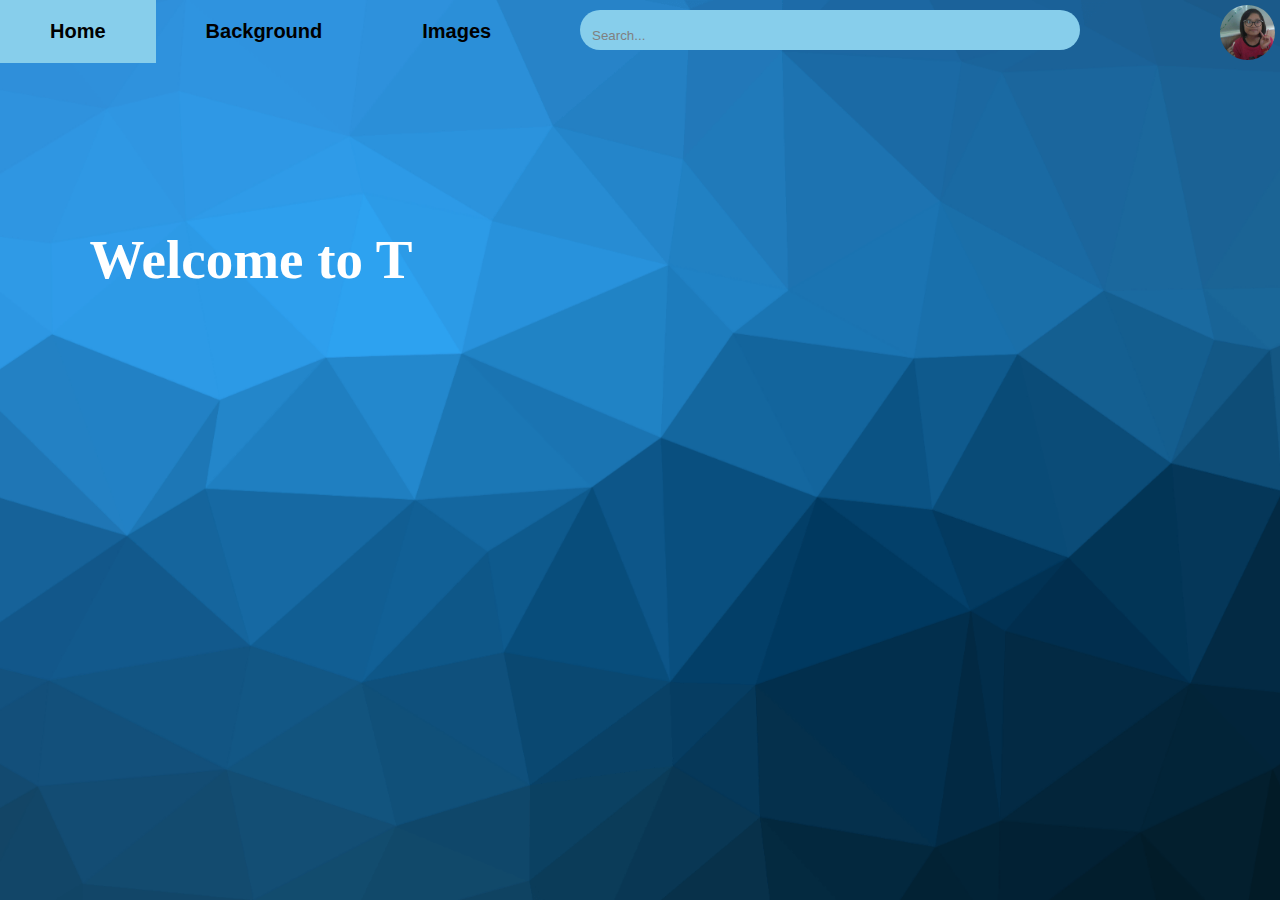
<file: index.html>
<!DOCTYPE html>
<html lang="en">
    <meta name="viewport" content="width=device-width, initial-scale=1.0">
    <meta name="author" content="Kashieca">
    <meta name="description" content="Hello This is my first html Website">
    <head>
 <link rel="apple-touch-icon" sizes="57x57" href="favicon/apple-icon-57x57.png">
<link rel="apple-touch-icon" sizes="60x60" href="favicon/apple-icon-60x60.png">
<link rel="apple-touch-icon" sizes="72x72" href="favicon/apple-icon-72x72.png">
<link rel="apple-touch-icon" sizes="76x76" href="favicon/apple-icon-76x76.png">
<link rel="apple-touch-icon" sizes="114x114" href="favicon/apple-icon-114x114.png">
<link rel="apple-touch-icon" sizes="120x120" href="favicon/apple-icon-120x120.png">
<link rel="apple-touch-icon" sizes="144x144" href="favicon/apple-icon-144x144.png">
<link rel="apple-touch-icon" sizes="152x152" href="favicon/apple-icon-152x152.png">
<link rel="apple-touch-icon" sizes="180x180" href="favicon/apple-icon-180x180.png">
<link rel="icon" type="image/png" sizes="192x192"  href="favicon/android-icon-192x192.png">
<link rel="icon" type="image/png" sizes="32x32" href="favicon/favicon-32x32.png">
<link rel="icon" type="image/png" sizes="96x96" href="favicon/favicon-96x96.png">
<link rel="icon" type="image/png" sizes="16x16" href="favicon/favicon-16x16.png">
<link rel="manifest" href="/manifest.json">
<meta name="msapplication-TileColor" content="#ffffff">
<meta name="msapplication-TileImage" content="/ms-icon-144x144.png">
<meta name="theme-color" content="#ffffff">
        <meta charset="utf-8">

        <title>
            The Chronicles of Kashieca
        </title>
        <link rel="stylesheet" type="text/css" href="style.css">
    </head>
    <ul class="active">
        <li><a href="index.html">Home</a></li>
        <li><a href="Background.html">Background</a></li>
        <li><a href="Images.html">Images</a></li>
        <li><a href="Contact me.html">Contact me</a></li>
         <form class="search-bar">
      <input type="search" placeholder="Search...">
    </form>
    </ul>
    <body>
  <header>
    <h1 class="header animated"></h1>
    <h4 class="h4-animated"></h4>
    <a href="index.html" title="Visit my website">
    <img src="Images/profile.jpg" alt="Profile Picture" class="profile-picture">
    </a>


  </header>
  
  <script>
  function typeText(text, element) {
    var index = 0;
    var interval = setInterval(function() {
      element.textContent += text[index];
      index++;
      if (index >= text.length) {
        clearInterval(interval);
      }
    }, 60);
  }

  var headerText = 'Welcome to The Chronicles of Kashieca';
  var headerElement = document.querySelector(".header");
  typeText(headerText, headerElement);


  setTimeout(function() {
    var h4Text = 'Achieving greatness, one step at a time.\nIf you want to learn more about myself just click the "Background" page. ';
    var h4Element = document.querySelector(".h4-animated");
    typeText(h4Text, h4Element);
  }, headerText.length * 70);
  </script>

</body> 

    
</html>
</file>
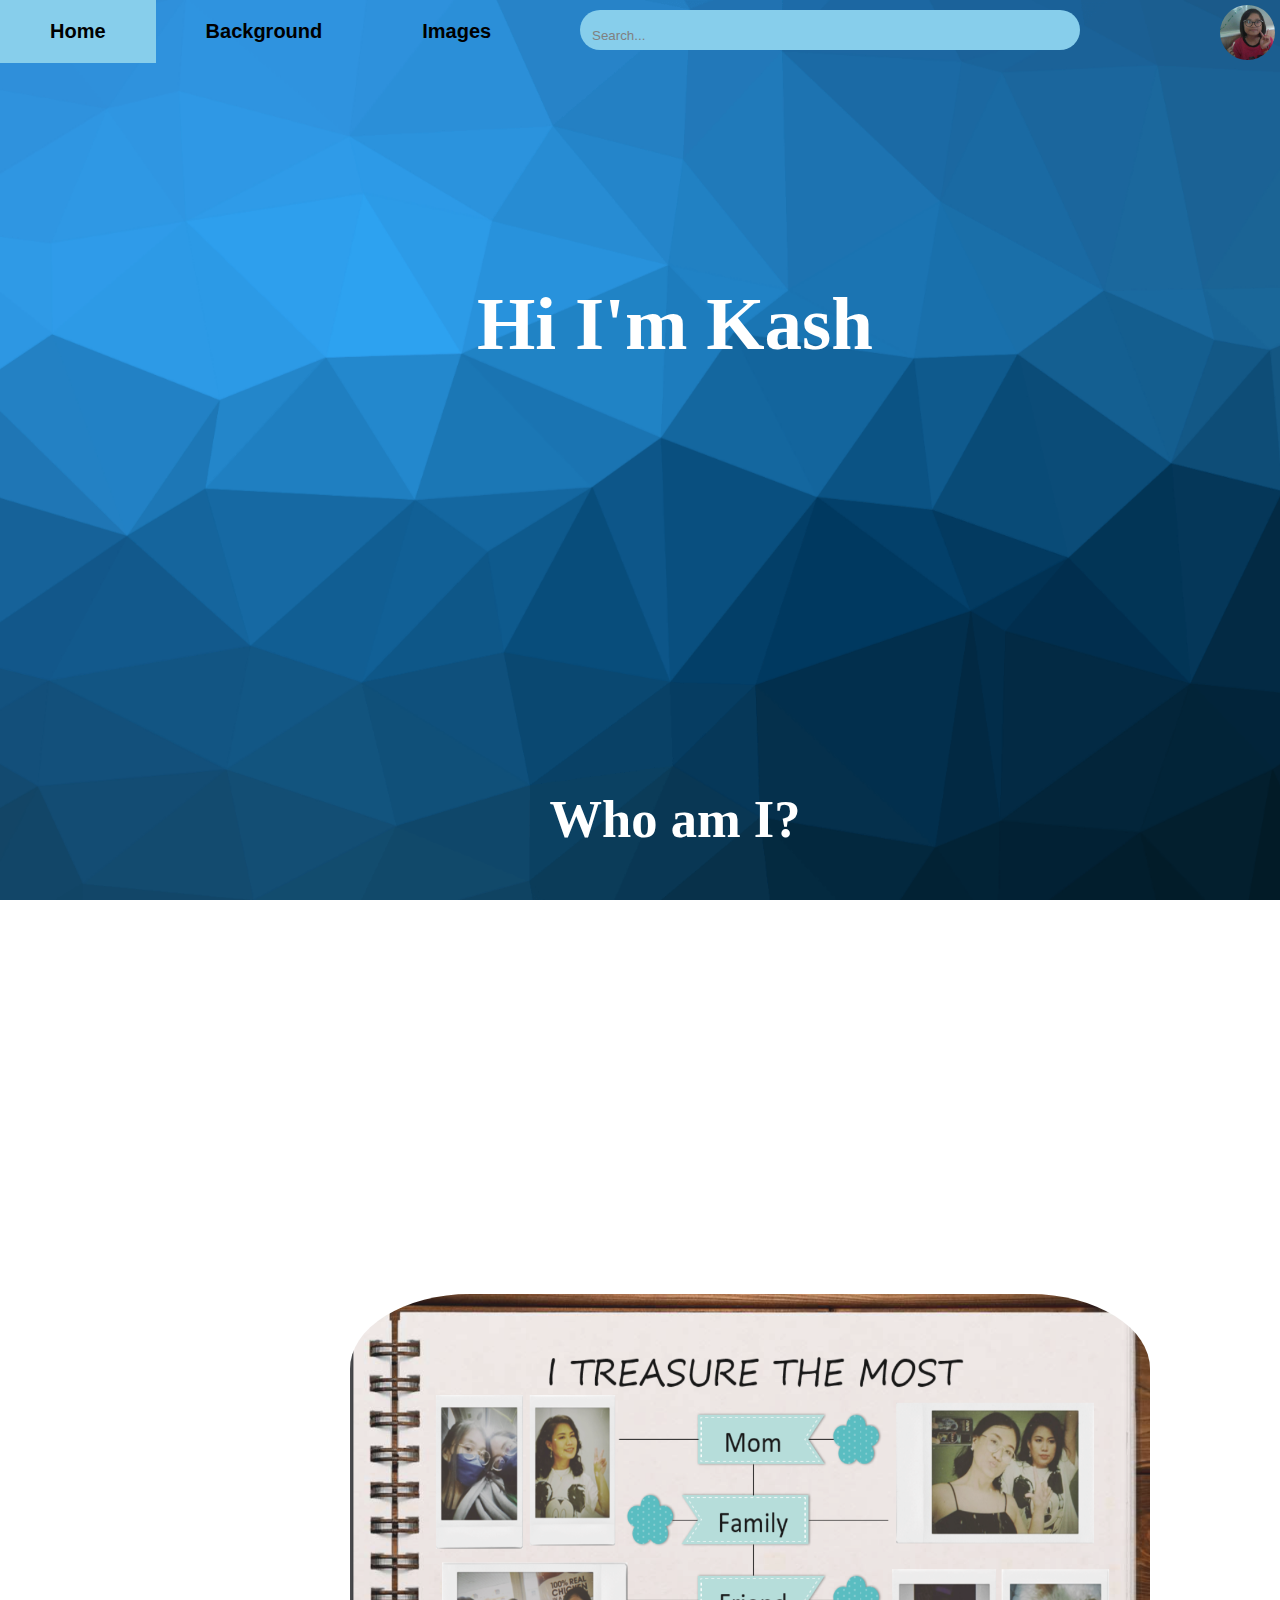
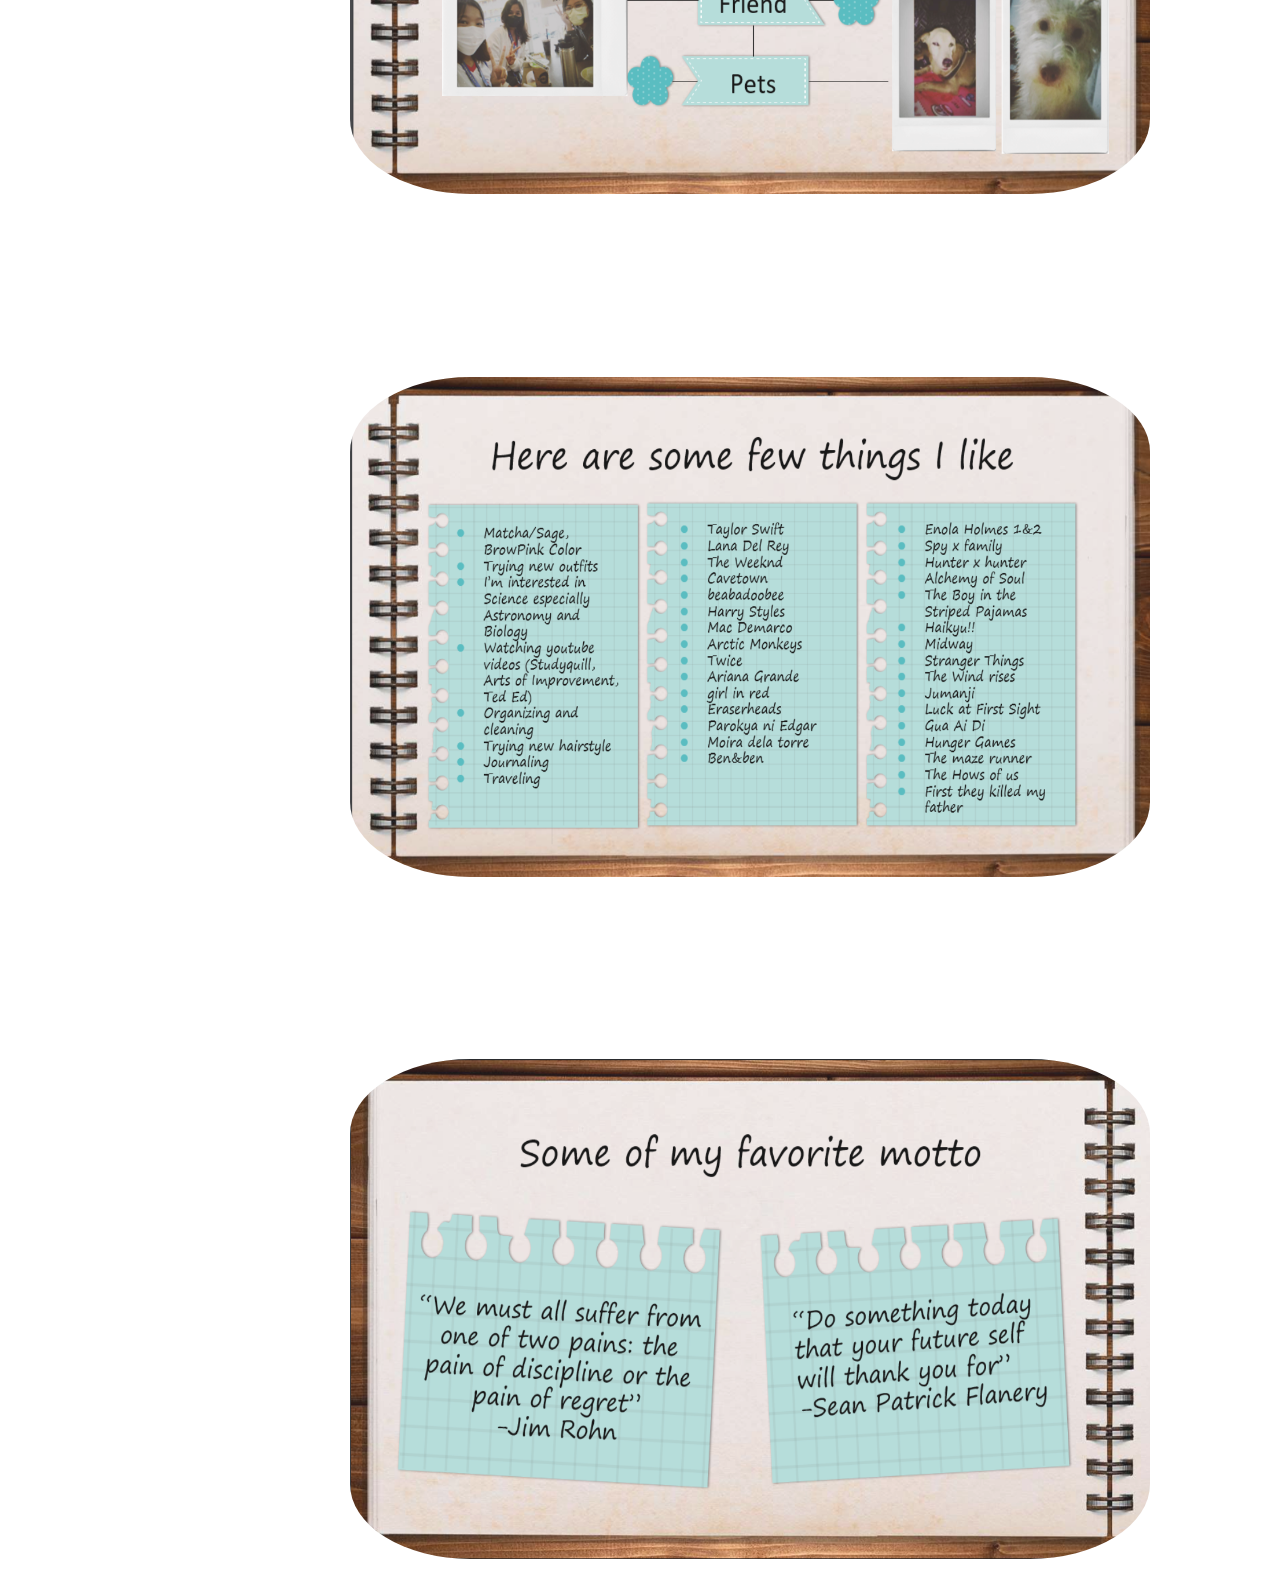
<file: Background.html>
<html>
  <meta name="viewport" content="width=device-width, initial-scale=1.0">
<meta name="author" content="Kashieca">
<meta name="description" content="Hello This is my first html Website">
    <head>
      <link rel="apple-touch-icon" sizes="57x57" href="favicon/apple-icon-57x57.png">
<link rel="apple-touch-icon" sizes="60x60" href="favicon/apple-icon-60x60.png">
<link rel="apple-touch-icon" sizes="72x72" href="favicon/apple-icon-72x72.png">
<link rel="apple-touch-icon" sizes="76x76" href="favicon/apple-icon-76x76.png">
<link rel="apple-touch-icon" sizes="114x114" href="favicon/apple-icon-114x114.png">
<link rel="apple-touch-icon" sizes="120x120" href="favicon/apple-icon-120x120.png">
<link rel="apple-touch-icon" sizes="144x144" href="favicon/apple-icon-144x144.png">
<link rel="apple-touch-icon" sizes="152x152" href="favicon/apple-icon-152x152.png">
<link rel="apple-touch-icon" sizes="180x180" href="favicon/apple-icon-180x180.png">
<link rel="icon" type="image/png" sizes="192x192"  href="favicon/android-icon-192x192.png">
<link rel="icon" type="image/png" sizes="32x32" href="favicon/favicon-32x32.png">
<link rel="icon" type="image/png" sizes="96x96" href="favicon/favicon-96x96.png">
<link rel="icon" type="image/png" sizes="16x16" href="favicon/favicon-16x16.png">
<link rel="manifest" href="/manifest.json">
<meta name="msapplication-TileColor" content="#ffffff">
<meta name="msapplication-TileImage" content="/ms-icon-144x144.png">
<meta name="theme-color" content="#ffffff">
        <title>
            The Chronicles of Kashieca
        </title>
        <link rel="stylesheet" type="text/css" href="styleforbackground.css">
        <link rel="stylsheet" type="text/css" href="style.css">
    </head>
    <ul class="active">
        <li><a href="index.html">Home</a></li>
        <li><a href="Background.html">Background</a></li>
        <li><a href="Images.html">Images</a></li>
        <li><a href="Contact me.html">Contact me</a></li>
     <form class="search-bar">
      <input type="search" placeholder="Search...">
  
    </form>
      </ul>
<body>
    <a href="index.html" title="Visit my Website">

    <img src="Images/profile.jpg" alt="Profile Picture" class="profile-picture">
    </a>
  <div class="container">
    <div class="intro">
      <h2></h2>
    </div>
    <div class="about-me">
      <h2>Who am I?</h2>
      <p class="p"> My name is Kashieca Mizzy A. Yecla. Fun fact about my name "Kashieca" came from a famous clothing store and "Mizzy" from a female rapper artist Missy Elliot.
        I am an INFP who enjoys sleeping and prefers to be alone with my thoughts. I enjoy conversing with people who have odd facts
        about other people's viewpoints. I'm not particularly stable in my thoughts and opinions because I'm also indecisive. 
      </p>
    </div>
    <div class="things">
      Things I Treasure the Most
    </div>
 
    <img class="images" src="Images/things.png" alt="Things I Treasure">

    <h2 class="things">Things that I like</h2>
    <img class="images" src="Images/list.png" alt="Things I like">
    <h2 class="things">My favorite mottos</h2>
    <img class="images" src="Images/motto.png" alt="Favorite mottos">
  </div>


  <script>
  function typeText(text, element) {
    var index = 0;
    var interval = setInterval(function() {
      element.textContent += text[index];
      index++;
      if (index >= text.length) {
        clearInterval(interval);
      }
    }, 70);
  }

  var introText = "Hi I'm Kashieca Mizzy A. Yecla\nand Welcome to my website! ";
  var introElement = document.querySelector(".intro h2, container");
  typeText(introText, introElement);
</script>
  </body>
  

  </html>
</file>
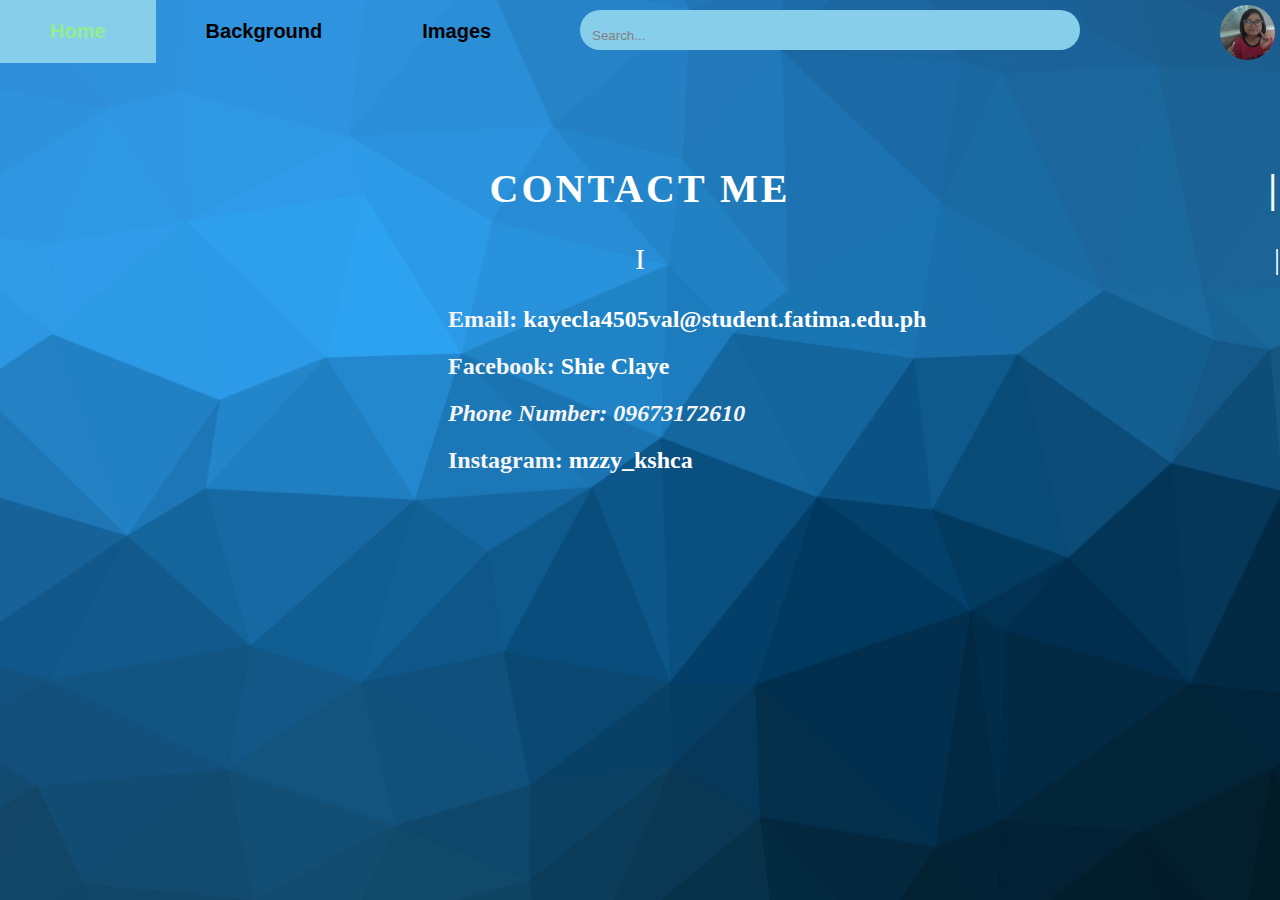
<file: Contact me.html>
<html>
    <meta name="viewport" content="width=device-width, initial-scale=1.0">
<meta name="author" content="Kashieca">
<meta name="description" content="Hello This is my first html Website">
<head>
    <link rel="stylesheet" href="https://cdnjs.cloudflare.com/ajax/libs/animate.css/4.1.0/animate.min.css">

    <link rel="apple-touch-icon" sizes="57x57" href="favicon/apple-icon-57x57.png">
<link rel="apple-touch-icon" sizes="60x60" href="favicon/apple-icon-60x60.png">
<link rel="apple-touch-icon" sizes="72x72" href="favicon/apple-icon-72x72.png">
<link rel="apple-touch-icon" sizes="76x76" href="favicon/apple-icon-76x76.png">
<link rel="apple-touch-icon" sizes="114x114" href="favicon/apple-icon-114x114.png">
<link rel="apple-touch-icon" sizes="120x120" href="favicon/apple-icon-120x120.png">
<link rel="apple-touch-icon" sizes="144x144" href="favicon/apple-icon-144x144.png">
<link rel="apple-touch-icon" sizes="152x152" href="favicon/apple-icon-152x152.png">
<link rel="apple-touch-icon" sizes="180x180" href="favicon/apple-icon-180x180.png">
<link rel="icon" type="image/png" sizes="192x192"  href="favicon/android-icon-192x192.png">
<link rel="icon" type="image/png" sizes="32x32" href="favicon/favicon-32x32.png">
<link rel="icon" type="image/png" sizes="96x96" href="favicon/favicon-96x96.png">
<link rel="icon" type="image/png" sizes="16x16" href="favicon/favicon-16x16.png">
<link rel="manifest" href="/manifest.json">
<meta name="msapplication-TileColor" content="#ffffff">
<meta name="msapplication-TileImage" content="/ms-icon-144x144.png">
<meta name="theme-color" content="#ffffff">
</head>
<title>
            The Chronicles of Kashieca
        </title>
        <link rel="stylesheet" type="text/css" href="styleforcontactme.css">
        
    </head>
    <ul class="active">
        <li><a href="index.html">Home</a></li>
        <li><a href="Background.html">Background</a></li>
        <li><a href="Images.html">Images</a></li>
        <li><a href="Contact me.html">Contact me</a></li>
     <form class="search-bar">
      <input type="search" placeholder="Search...">
  
    </form>
      </ul>
       <a href="index.html" title="Visit my Website">
    <img src="Images/profile.jpg" alt="Profile Picture" class="profile-picture">
    </a>

    <body>
        
        <div class="header1">
  <h1></h1>
 
  </div>
  <div class="p1">
  <p></p>
  
  </div>
<div class="h2">
    <h2>Email: <a href="kayecla4505val@student.fatima.edu.ph">kayecla4505val@student.fatima.edu.ph</a></h2>
    <h2>Facebook: <a href="https://facebook.com/shieclaye">Shie Claye</a></h2>
    <h2>Phone Number: 09673172610</h2>
    <h2>Instagram: <a a href="https://instagram.com/mzzy_kshca">mzzy_kshca</a></h2>
</div>
  
<script>
// Get the element to animate
const header = document.querySelector('.header1 h1');
const paragraph = document.querySelector('.p1 p');

// Set the text to animate
const headerText = 'Contact Me';
const paragraphText = "I'd love to hear from you! You can contact me through the following methods:";

// Set the initial text and index for the animation
let headerIndex = 0;
let paragraphIndex = 0;
header.textContent = '';
paragraph.textContent = '';

// Set the interval for the animation
const typingInterval = 60; // in milliseconds
const headerTyping = setInterval(() => {
  // Add the next character and increment the index
  header.textContent += headerText[headerIndex];
  headerIndex++;

  // If all characters have been typed, clear the interval
  if (headerIndex === headerText.length) {
    clearInterval(headerTyping);
  }
}, typingInterval);

// Delay the start of the paragraph animation
setTimeout(() => {
  const paragraphTyping = setInterval(() => {
    // Add the next character and increment the index
    paragraph.textContent += paragraphText[paragraphIndex];
    paragraphIndex++;

    // If all characters have been typed, clear the interval
    if (paragraphIndex === paragraphText.length) {
      clearInterval(paragraphTyping);
    }
  }, typingInterval);
}, headerText.length * typingInterval);

</script>
</body>
</html>
</file>
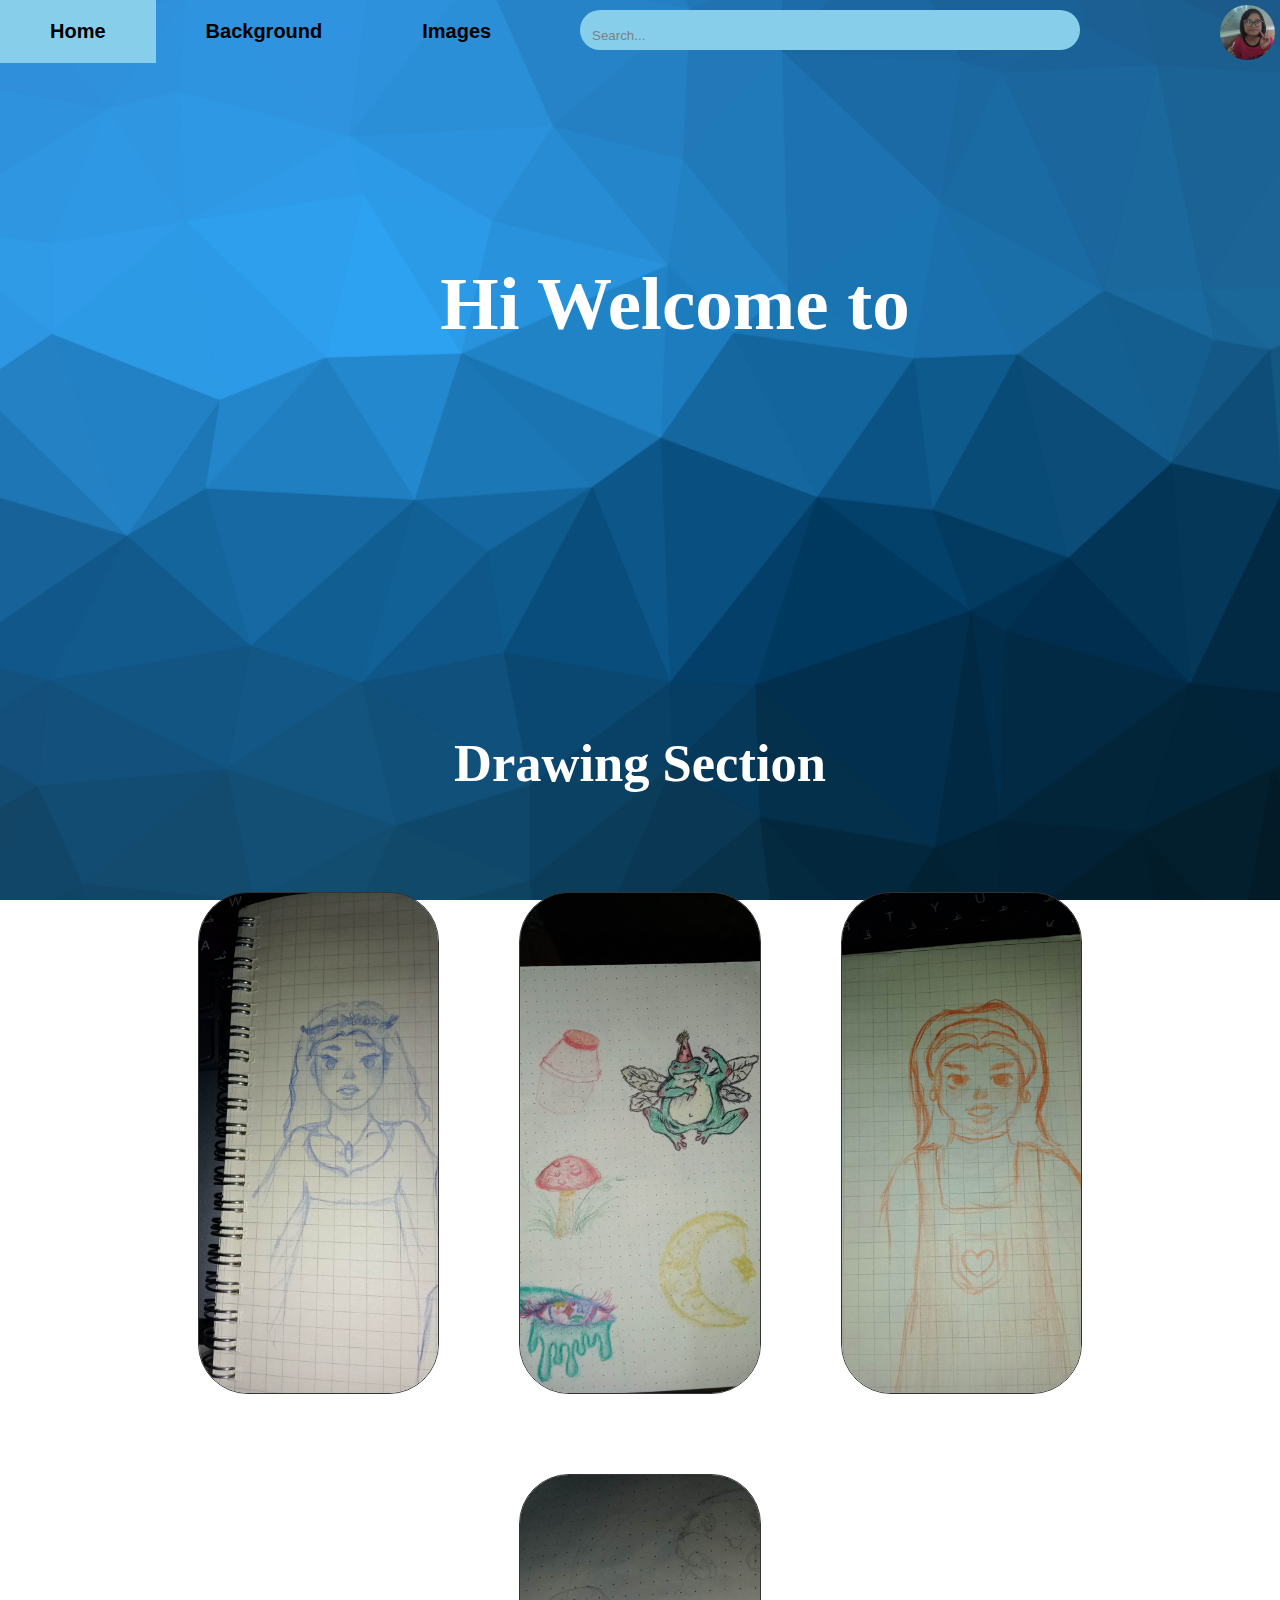
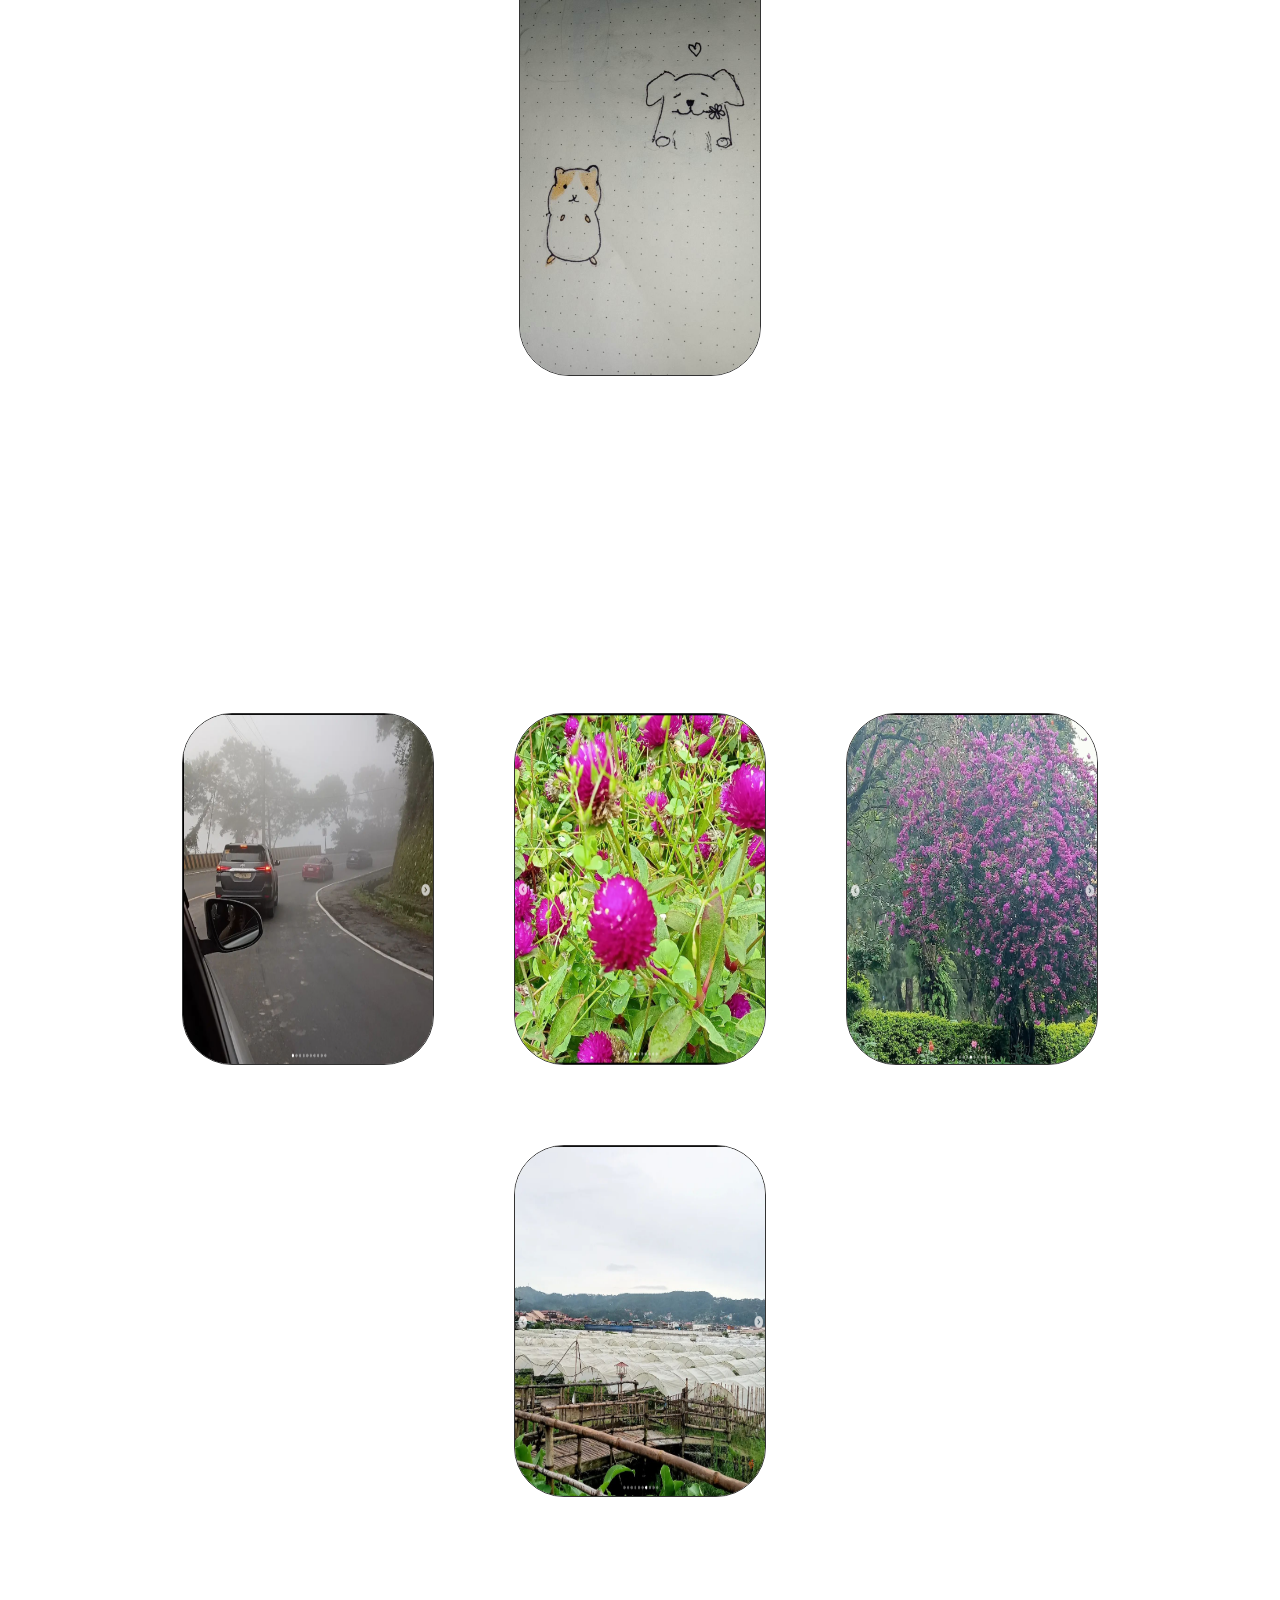
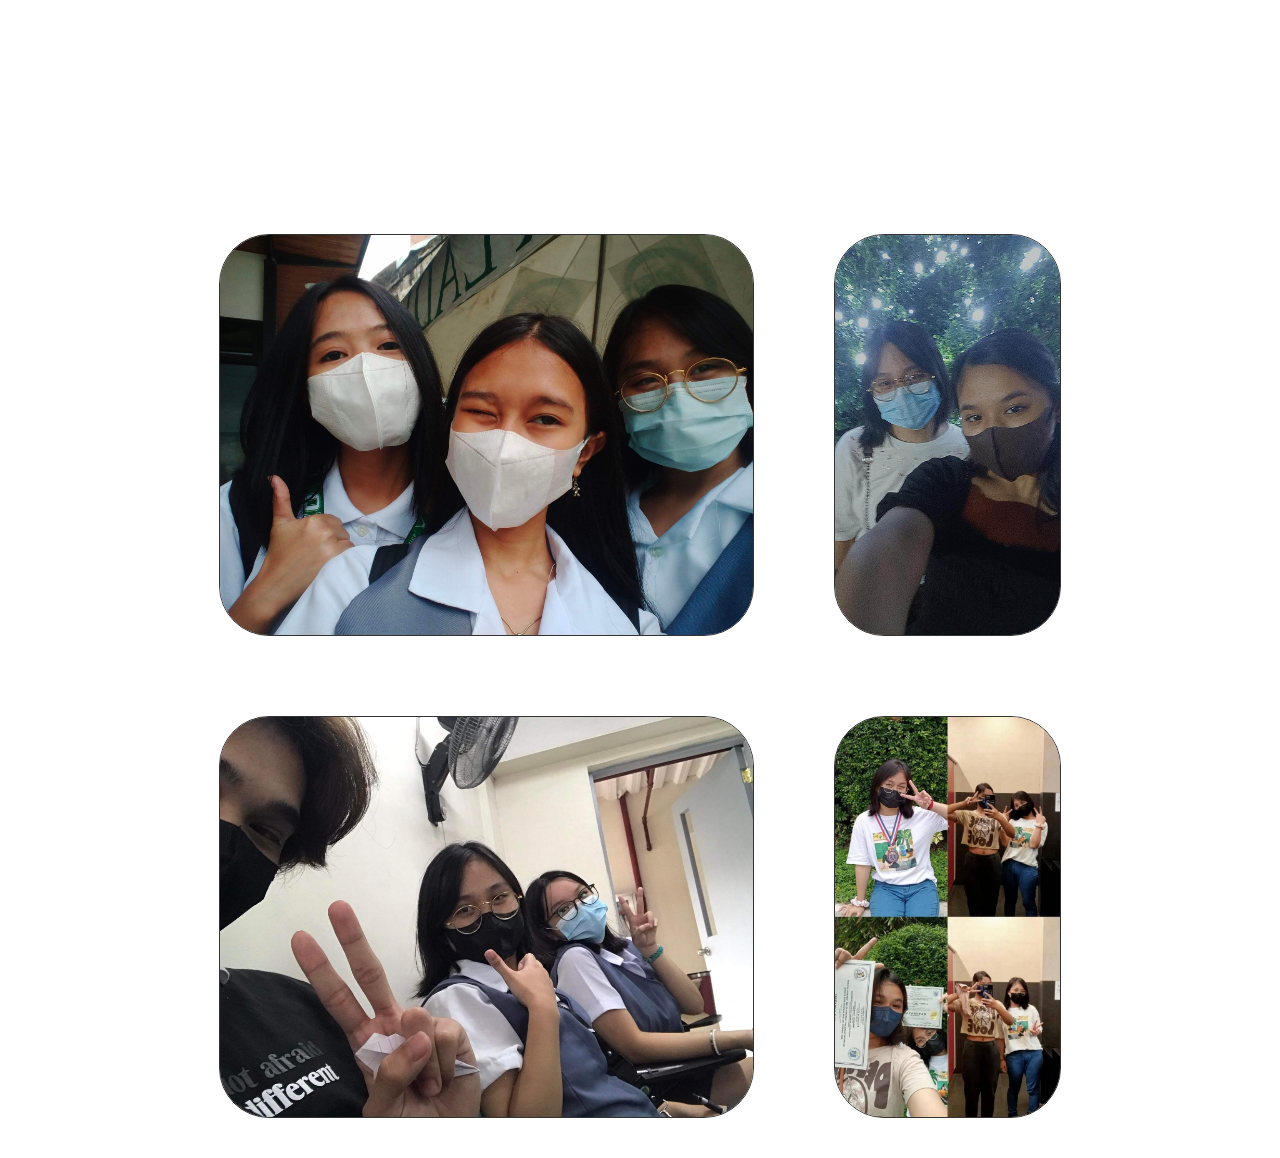
<file: Images.html>
<html>
    <meta name="viewport" content="width=device-width, initial-scale=1.0">
<meta name="author" content="Kashieca">
<meta name="description" content="Hello This is my first html Website">
<head>
    <link rel="stylesheet" href="https://cdnjs.cloudflare.com/ajax/libs/animate.css/4.1.0/animate.min.css">

    <link rel="apple-touch-icon" sizes="57x57" href="favicon/apple-icon-57x57.png">
<link rel="apple-touch-icon" sizes="60x60" href="favicon/apple-icon-60x60.png">
<link rel="apple-touch-icon" sizes="72x72" href="favicon/apple-icon-72x72.png">
<link rel="apple-touch-icon" sizes="76x76" href="favicon/apple-icon-76x76.png">
<link rel="apple-touch-icon" sizes="114x114" href="favicon/apple-icon-114x114.png">
<link rel="apple-touch-icon" sizes="120x120" href="favicon/apple-icon-120x120.png">
<link rel="apple-touch-icon" sizes="144x144" href="favicon/apple-icon-144x144.png">
<link rel="apple-touch-icon" sizes="152x152" href="favicon/apple-icon-152x152.png">
<link rel="apple-touch-icon" sizes="180x180" href="favicon/apple-icon-180x180.png">
<link rel="icon" type="image/png" sizes="192x192"  href="favicon/android-icon-192x192.png">
<link rel="icon" type="image/png" sizes="32x32" href="favicon/favicon-32x32.png">
<link rel="icon" type="image/png" sizes="96x96" href="favicon/favicon-96x96.png">
<link rel="icon" type="image/png" sizes="16x16" href="favicon/favicon-16x16.png">
<link rel="manifest" href="/manifest.json">
<meta name="msapplication-TileColor" content="#ffffff">
<meta name="msapplication-TileImage" content="/ms-icon-144x144.png">
<meta name="theme-color" content="#ffffff">
</head>
<title>
            The Chronicles of Kashieca
        </title>
        <link rel="stylesheet" type="text/css" href="styleforimages.css">
        <link rel="stylesheet" type="text/css" href="style.css">
    </head>
    <ul class="active">
        <li><a href="index.html">Home</a></li>
        <li><a href="Background.html">Background</a></li>
        <li><a href="Images.html">Images</a></li>
        <li><a href="Contact me.html">Contact me</a></li>
     <form class="search-bar">
      <input type="search" placeholder="Search...">
  
    </form>
      </ul>
       <a href="index.html" title="Visit my Website">

    <img src="Images/profile.jpg" alt="Profile Picture" class="profile-picture">
    </a>
<body>
    <div class="container">
        <div class="intro">
        <h2></h2>
        </div>
    </div>
    <script>
  function typeText(text, element) {
    var index = 0;
    var interval = setInterval(function() {
      element.textContent += text[index];
      index++;
      if (index >= text.length) {
        clearInterval(interval);
      }
    }, 70);
  }

  var introText = "Hi Welcome to the Gallery\nif you want to look inside\nmy life just scroll down.";
  var introElement = document.querySelector(".intro h2, container");
  typeText(introText, introElement);

</script>
<div class="Gallery-section">
    <h2>Drawing Section</h2>
</div>
<div class="gallery">
  <img src="Images/drawing1 (1).jpg" alt="Image 1">
  <img src="Images/drawing1 (2).jpg" alt="Image 2">
  <img src="Images/drawing1 (3).jpg" alt="Image 3">
  <img src="Images/drawing1 (4).jpg" alt="Image 4">
</div>

    <div class="Gallery-section">
    <h2>Travel Section</h2>    
    </div>
<div class="gallery2">
<img src="Images/travel (1).png" alt="Image 1">
<img src="Images/travel (2).png" alt="Image 2">
<img src="Images/travel (3).png" alt="Image 3">
<img src="Images/travel (4).png" alt="Image 3">
</div>

<div class="Gallery-section">
    <h2>Me and My Friends Section</h2>
</div>
<div class="gallery3">
    <img src="Images/Me&myfriends (1).jpg" alt="Image1">
    <img src="Images/Me&myfriends (2).jpg" alt="Image2">
    <img src="Images/Me&myfriends (3).jpg" alt="Image3">
    <img src="Images/Me&myfriends (4).jpg" alt="Image4">
</div>


<script>
    // get all of the gallery elements
const galleries = document.querySelectorAll('.gallery');

// loop through each gallery element
galleries.forEach((gallery) => {
  // get all of the images in the gallery
  const images = gallery.querySelectorAll('img');

  let currentImage = 0;

  function nextImage() {
    currentImage++;
    if (currentImage >= images.length) {
      currentImage = 0;
    }
    images.forEach((image) => {
      image.src = `Images/drawing1 (${currentImage + 1}).jpg`;
    });
  }

  setInterval(nextImage, 1000);
});

</script>
<script>
    // get all of the gallery elements
const galleries1 = document.querySelectorAll('.gallery2');

// loop through each gallery element
galleries1.forEach((gallery) => {
  // get all of the images in the gallery
  const images = gallery.querySelectorAll('img');

  let currentImage = 0;

  function nextImage() {
    currentImage++;
    if (currentImage >= images.length) {
      currentImage = 0;
    }
    images.forEach((image) => {
      image.src = `Images/travel (${currentImage + 1}).png`;
    });
  }

  setInterval(nextImage, 1000);
});

</script>
<script>
    // get all of the gallery elements
const galleries3 = document.querySelectorAll('.gallery3');

// loop through each gallery element
galleries3.forEach((gallery) => {
  // get all of the images in the gallery
  const images = gallery.querySelectorAll('img');

  let currentImage = 0;

  function nextImage() {
    currentImage++;
    if (currentImage >= images.length) {
      currentImage = 0;
    }
    images.forEach((image) => {
      image.src = `Images/Me&myfriends (${currentImage + 1}).jpg`;
    });
  }

  setInterval(nextImage, 1000);
});

</script>
</body>
</html>
</file>
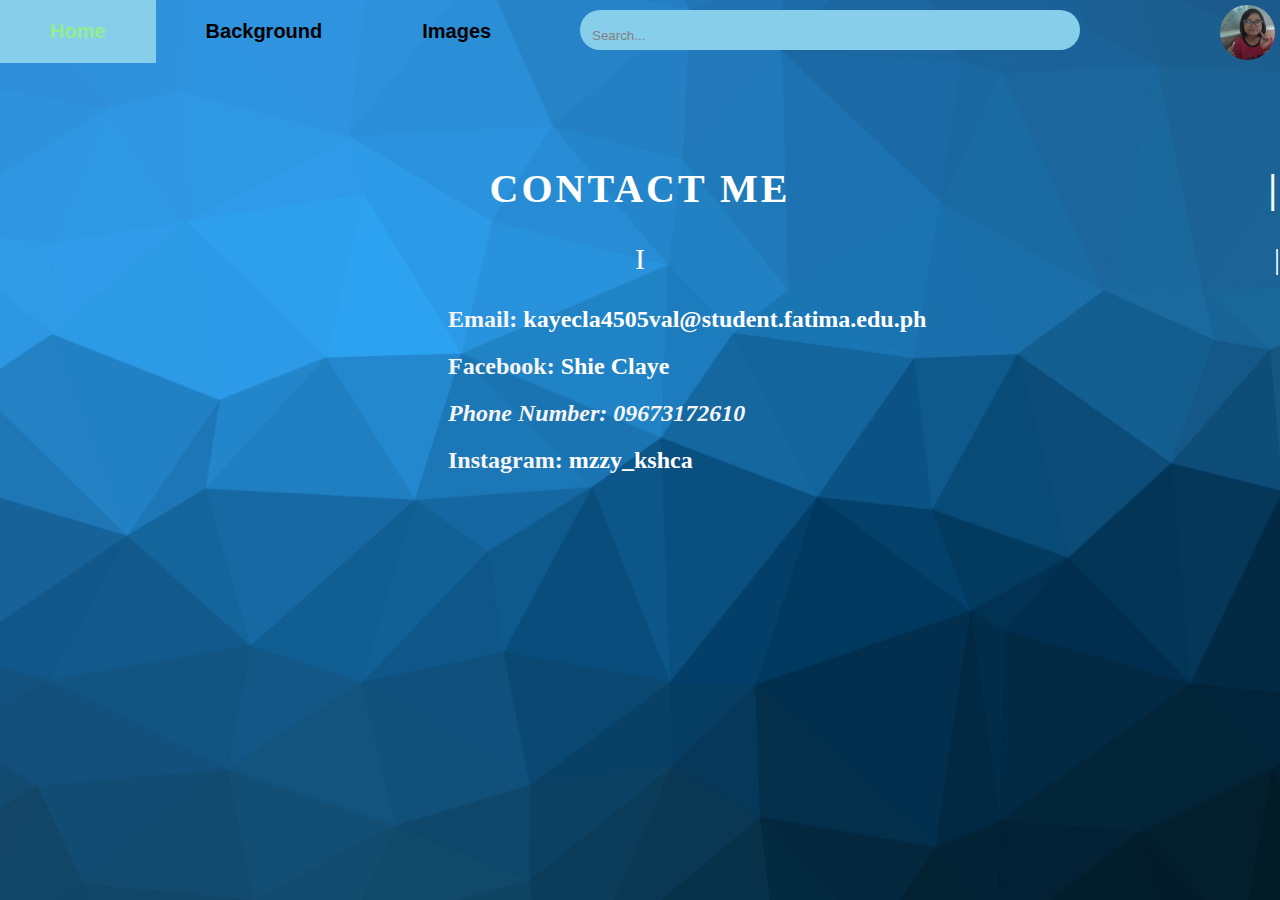
<file: Website/Contact me.html>
<html>
    <meta name="viewport" content="width=device-width, initial-scale=1.0">
<meta name="author" content="Kashieca">
<meta name="description" content="Hello This is my first html Website">
<head>
    <link rel="stylesheet" href="https://cdnjs.cloudflare.com/ajax/libs/animate.css/4.1.0/animate.min.css">

    <link rel="apple-touch-icon" sizes="57x57" href="favicon/apple-icon-57x57.png">
<link rel="apple-touch-icon" sizes="60x60" href="favicon/apple-icon-60x60.png">
<link rel="apple-touch-icon" sizes="72x72" href="favicon/apple-icon-72x72.png">
<link rel="apple-touch-icon" sizes="76x76" href="favicon/apple-icon-76x76.png">
<link rel="apple-touch-icon" sizes="114x114" href="favicon/apple-icon-114x114.png">
<link rel="apple-touch-icon" sizes="120x120" href="favicon/apple-icon-120x120.png">
<link rel="apple-touch-icon" sizes="144x144" href="favicon/apple-icon-144x144.png">
<link rel="apple-touch-icon" sizes="152x152" href="favicon/apple-icon-152x152.png">
<link rel="apple-touch-icon" sizes="180x180" href="favicon/apple-icon-180x180.png">
<link rel="icon" type="image/png" sizes="192x192"  href="favicon/android-icon-192x192.png">
<link rel="icon" type="image/png" sizes="32x32" href="favicon/favicon-32x32.png">
<link rel="icon" type="image/png" sizes="96x96" href="favicon/favicon-96x96.png">
<link rel="icon" type="image/png" sizes="16x16" href="favicon/favicon-16x16.png">
<link rel="manifest" href="/manifest.json">
<meta name="msapplication-TileColor" content="#ffffff">
<meta name="msapplication-TileImage" content="/ms-icon-144x144.png">
<meta name="theme-color" content="#ffffff">
</head>
<title>
            The Chronicles of Kashieca
        </title>
        <link rel="stylesheet" type="text/css" href="styleforcontactme.css">
        
    </head>
    <ul class="active">
        <li><a href="index.html">Home</a></li>
        <li><a href="Background.html">Background</a></li>
        <li><a href="Images.html">Images</a></li>
        <li><a href="Contact me.html">Contact me</a></li>
     <form class="search-bar">
      <input type="search" placeholder="Search...">
  
    </form>
      </ul>
       <a href="index.html" title="Visit my Website">
    <img src="Images/profile.jpg" alt="Profile Picture" class="profile-picture">
    </a>

    <body>
        
        <div class="header1">
  <h1></h1>
 
  </div>
  <div class="p1">
  <p></p>
  
  </div>
<div class="h2">
    <h2>Email: <a href="kayecla4505val@student.fatima.edu.ph">kayecla4505val@student.fatima.edu.ph</a></h2>
    <h2>Facebook: <a href="https//facebook.com/shieclaye">Shie Claye</a></h2>
    <h2>Phone Number: 09673172610</h2>
    <h2>Instagram: <a a href="https://mzzy_kshca">mzzy_kshca</a></h2>
</div>
  
<script>
// Get the element to animate
const header = document.querySelector('.header1 h1');
const paragraph = document.querySelector('.p1 p');

// Set the text to animate
const headerText = 'Contact Me';
const paragraphText = "I'd love to hear from you! You can contact me through the following methods:";

// Set the initial text and index for the animation
let headerIndex = 0;
let paragraphIndex = 0;
header.textContent = '';
paragraph.textContent = '';

// Set the interval for the animation
const typingInterval = 60; // in milliseconds
const headerTyping = setInterval(() => {
  // Add the next character and increment the index
  header.textContent += headerText[headerIndex];
  headerIndex++;

  // If all characters have been typed, clear the interval
  if (headerIndex === headerText.length) {
    clearInterval(headerTyping);
  }
}, typingInterval);

// Delay the start of the paragraph animation
setTimeout(() => {
  const paragraphTyping = setInterval(() => {
    // Add the next character and increment the index
    paragraph.textContent += paragraphText[paragraphIndex];
    paragraphIndex++;

    // If all characters have been typed, clear the interval
    if (paragraphIndex === paragraphText.length) {
      clearInterval(paragraphTyping);
    }
  }, typingInterval);
}, headerText.length * typingInterval);

</script>
</body>
</html>
</file>
<file: style.css>
body{
background-image: url(Images/background.jpg);
margin: 0;
background-size: cover;
image-rendering: -webkit-optimize-contrast;
background-position: 50% 50%;
background-repeat: repeat;
background-attachment: fixed;
}
ul{
list-style-type: none;
margin: 0;
padding: 0;
overflow: hidden;
background-color: transparent;
position: relative;
top: 0;
width: 100%;
}
li{
    float: left;
}
li a{
    display: block;
    color: black;
    text-align: right;
    padding: 20px 50px;
    text-decoration: blink;
    font-weight: bolder;
    font-size: 20px;
    font-family: sans-serif;
}
li a:hover:not(.active){
    background-color: skyblue;
}
.active {
    background-color: none;
    opacity: 1;
}
.search-bar input[type="search"]{
  float: left;
  width: 500px;
  height: 40px;
  position: absolute;
  right: 200px;
  top: 10px;
  border: 10px;
  margin-left: 20px;
  background-color: skyblue;
  border-radius: 50px;
  

}
.search-bar input[type="search"]::placeholder{
  font-family: Arial;
  color: grey;
  float: left;
  margin-top: 11px;
  margin-left: 10px;

}
.header{
    color: white;
    font-size: 55px;
    padding-left:7%;
    padding-top: 10%;
    font-family: Arial sans-serif;
    white-space: pre-wrap;

}

.profile-picture {
    width: 55px;
    height: 55px;
    position: absolute;
    border-radius: 50%;
    top: 5px;
    right: 5px;
}
.profile-picture:hover{
    opacity: 0.5;

    
  }


.h4-animated{
    color: white;
    padding-left: 7%;
    padding-top: 5%;
    font-size: 25px;
    font-family: Arial, Helvetica, sans-serif;
    color: white;
    animation-name: fadeIn;
    animation-duration: 3s;
    animation-delay: 0.3s;
    animation-fill-mode: both;
    white-space: pre-wrap;
 
}

.a{
    color:white;
}
.animated {
  animation-name: fadeIn;
  animation-duration: 0.5s;
  animation-delay: 0.5s;
  animation-fill-mode: both;
}

@keyframes fadeIn {
  from {
    opacity: 0;
  }
  to {
    opacity: 2;
  }
}
</file>
<file: styleforbackground.css>
body {
      background-image: url(Images/background.jpg);
margin: 0;
background-size: cover;
image-rendering: -webkit-optimize-contrast;
background-position: 50% 50%;
background-repeat: repeat;
background-attachment: fixed;
    }
    
ul{
list-style-type: none;
margin: 0;
padding: 0;
overflow: hidden;
background-color: transparent;
position: relative;
top: 0;
width: 100%;
}

.search-bar input[type="search"]{
  float: left;
  width: 500px;
  height: 40px;
  position: absolute;
  right: 200px;
  top: 10px;
  border: 10px;
  margin-left: 20px;
  background-color: skyblue;
  border-radius: 50px;
  

}
.search-bar input[type="search"]::placeholder{
  font-family: Arial;
  color: grey;
  float: left;
  margin-top: 11px;
  margin-left: 10px;

}
li{
    float: left;
}
li a{
    display: block;
    color: black;
    text-align: right;
    padding: 20px 50px;
    text-decoration: blink;
    font-weight: bolder;
    font-size: 20px;
    font-family: sans-serif;
}
li a:hover:not(.active){
    background-color: skyblue;
}
.active {
    background-color: none;
    opacity: 1;
}
.header{
    color: white;
    font-size: 55px;
    padding-left: 10%;
    padding-top: 15%;
    font-family: sans-serif;
}
.h4{
    color: white;
    padding-top: 0%;
    padding-left: 10%;
}
.a{
    color:white;
}
    .container {
      max-width: 1300px;
      margin-left: 70px;
      padding: 20px;
    }

    .intro {
      font-size: 50px;
      font-weight: bold;
      margin-top: 20px;
      text-align: center;
      margin-bottom: 50px;
      animation: fadeIn 3s;
      color: white;
      white-space: pre-wrap;
      
    }

    .about-me {
      font-size: 35px;
      line-height: 1.5;
      margin-top: 20%;
      color: white;
      animation: fadeIn 3s;
      text-align: center;
    }
    .p{
      font-size: 28px;

    }
    
    
    .things {
      font-size: 35px;
      font-weight: bold;
      line-height: 1.5;
      margin-bottom: 20px;
      margin-top: 80px;
      animation: fadeIn 3s;
      text-align: center;
      color: white
      
    }
   

   

   
    .images{
      width: 800;
      height: 500;
      display: flex;
      padding: 0;
      margin: 0;
      animation: fadeIn 3s;
      border-radius: 15%;
      margin-left: 260px;
      margin-top: 50px;
      opacity: 0.9;  
      border-color: black;
      border-width: 50px;    
    }

.fade-in {
  opacity: 0;
  transition: opacity 1s;
}


.fade-in:hover {
  opacity: 1;
}

    /* Add the animation keyframes */
    @keyframes fadeIn {
      from {
        opacity: 0;
      }
      to {
        opacity: 0.9;
      }
    }

    .profile-picture {
    width: 55px;
    height: 55px;
    position: absolute;
    border-radius: 50%;
    top: 5px;
    right: 5px;
    
}


.profile-picture:hover{
opacity: 0.5;

}
</file>
<file: styleforcontactme.css>
body {
      background-image: url(Images/background.jpg);
margin: 0;
background-size: cover;
image-rendering: -webkit-optimize-contrast;
background-position: 50% 50%;
background-repeat: repeat;
background-attachment: fixed;
    }
    
ul{
list-style-type: none;
margin: 0;
padding: 0;
overflow: hidden;
background-color: transparent;
position: relative;
top: 0;
width: 100%;
}

.search-bar input[type="search"]{
  float: left;
  width: 500px;
  height: 40px;
  position: absolute;
  right: 200px;
  top: 10px;
  border: 10px;
  margin-left: 20px;
  background-color: skyblue;
  border-radius: 50px;
  

}
.search-bar input[type="search"]::placeholder{
  font-family: Arial;
  color: grey;
  float: left;
  margin-top: 11px;
  margin-left: 10px;

}
li{
    float: left;
}
li a{
    display: block;
    color: black;
    text-align: right;
    padding: 20px 50px;
    text-decoration: blink;
    font-weight: bolder;
    font-size: 20px;
    font-family: sans-serif;
}
li a:hover:not(.active){
    background-color: skyblue;
}
.active {
    background-color: none;
    opacity: 1;
}
.header{
    color: white;
    font-size: 55px;
    padding-left: 10%;
    padding-top: 15%;
    font-family: sans-serif;
}

.profile-picture {
    width: 55px;
    height: 55px;
    position: absolute;
    border-radius: 50%;
    top: 5px;
    right: 5px;
    
}


.profile-picture:hover{
opacity: 0.5;
}


    /* Style the header */
    .header1 {
      text-align: center;
      color: white;
      text-transform: uppercase;
      letter-spacing: 3px;
      font-style: Arial, sans-serif ;
      font-size: 20px;
      margin-top: 8%;
    }

    .p1{
    text-align: center;
    color: white;
    font-size: 30px;
    }
  
    .h2{
        color: white;
        margin-left: 55%;
        display: contents;
        align-items: center;
        
    }
    h2{
        margin-left: 35%;
        margin-top: 20px;
        color: whitesmoke;
    }
 
    a {
  color: white;
  text-decoration: none;
  border-bottom: 1px black;
}
a:hover {
  color: lightgreen;
  
}

a:active {
  color: lightgreen;
}
h2:nth-of-type(3) {
  font-style: italic;
  color: whitesmoke;
}
/* Add a typing cursor at the end of the text */
  .header1 h1, .p1 p {
    position: relative;
  }
  .header1 h1:after, .p1 p:after {
    content: "|";
    position: absolute;
    right: 0;
    bottom: 0;
    animation: blink-caret .75s step-end infinite;
  }

  /* The blinking cursor effect */
  @keyframes blink-caret {
    from, to { border-color: transparent }
    50% { border-color: black; }
  }
</file>
<file: styleforimages.css>
body {
      background-image: url(Images/background.jpg);
margin: 0;
background-size: cover;
image-rendering: -webkit-optimize-contrast;
background-position: 50% 50%;
background-repeat: repeat;
background-attachment: fixed;
    }
    
ul{
list-style-type: none;
margin: 0;
padding: 0;
overflow: hidden;
background-color: transparent;
position: relative;
top: 0;
width: 100%;
}

.search-bar input[type="search"]{
  float: left;
  width: 500px;
  height: 40px;
  position: absolute;
  right: 200px;
  top: 10px;
  border: 10px;
  margin-left: 20px;
  background-color: skyblue;
  border-radius: 50px;
  

}
.search-bar input[type="search"]::placeholder{
  font-family: Arial;
  color: grey;
  float: left;
  margin-top: 11px;
  margin-left: 10px;

}
li{
    float: left;
}
li a{
    display: block;
    color: black;
    text-align: right;
    padding: 20px 50px;
    text-decoration: blink;
    font-weight: bolder;
    font-size: 20px;
    font-family: sans-serif;
}
li a:hover:not(.active){
    background-color: skyblue;
}
.active {
    background-color: none;
    opacity: 1;
}
.header{
    color: white;
    font-size: 55px;
    padding-left: 10%;
    padding-top: 15%;
    font-family: sans-serif;
}

.profile-picture {
    width: 55px;
    height: 55px;
    position: absolute;
    border-radius: 50%;
    top: 5px;
    right: 5px;
    
}


.profile-picture:hover{
opacity: 0.5;
}


.container {
      max-width: 1500px;
      margin-left: 70px;
      padding: 20px;
    }

    .intro {
      font-size: 50px;
      font-weight: bold;
      margin-top: 0px;
      text-align: center;
      margin-bottom: 50px;
      animation: fadeIn 3s;
      color: white;
      white-space: pre-wrap;
      
    }
    .gallery-section {
      font-size: 35px;
      line-height: 1.5;
      margin-top: 10%;
      color: white;
      animation: fadeIn 3s;
      text-align: center;
    }

    .gallery {
  margin-top: 50px;
  display: flex;
  flex-wrap: wrap;
  justify-content: center;
  align-items: center;
  
}

.gallery img {
  width: 700px;
  height: 500px;
  display: flex;
  flex-wrap: wrap;
  flex-basis: 50px;
  border: 1px solid #333;
  margin: 40px;
  border-radius: 50px;
}

 .gallery2 {
  margin-top: 50px;
  display: flex;
  flex-wrap: wrap;
  justify-content: center;
  align-items: center;
  
}

.gallery2 img {
  width: 250px;
  height: 350px;
  display: flex;
  flex-wrap: wrap;
  flex-basis: 50px;
  border: 1px solid #333;
  margin: 40px;
  border-radius: 50px;
}

 .gallery3 {
  margin-top: 50px;
  display: flex;
  flex-wrap: wrap;
  justify-content: center;
  align-items: center;
  
}

.gallery3 img {
  width: 600px;
  height: 400px;
  display: flex;
  flex-wrap: wrap;
  flex-basis: 50px;
  border: 1px solid #333;
  margin: 40px;
  border-radius: 50px;
}
</file>
<file: Website/styleforcontactme.css>
body {
      background-image: url(Images/background.jpg);
margin: 0;
background-size: cover;
image-rendering: -webkit-optimize-contrast;
background-position: 50% 50%;
background-repeat: repeat;
background-attachment: fixed;
    }
    
ul{
list-style-type: none;
margin: 0;
padding: 0;
overflow: hidden;
background-color: transparent;
position: relative;
top: 0;
width: 100%;
}

.search-bar input[type="search"]{
  float: left;
  width: 500px;
  height: 40px;
  position: absolute;
  right: 200px;
  top: 10px;
  border: 10px;
  margin-left: 20px;
  background-color: skyblue;
  border-radius: 50px;
  

}
.search-bar input[type="search"]::placeholder{
  font-family: Arial;
  color: grey;
  float: left;
  margin-top: 11px;
  margin-left: 10px;

}
li{
    float: left;
}
li a{
    display: block;
    color: black;
    text-align: right;
    padding: 20px 50px;
    text-decoration: blink;
    font-weight: bolder;
    font-size: 20px;
    font-family: sans-serif;
}
li a:hover:not(.active){
    background-color: skyblue;
}
.active {
    background-color: none;
    opacity: 1;
}
.header{
    color: white;
    font-size: 55px;
    padding-left: 10%;
    padding-top: 15%;
    font-family: sans-serif;
}

.profile-picture {
    width: 55px;
    height: 55px;
    position: absolute;
    border-radius: 50%;
    top: 5px;
    right: 5px;
    
}


.profile-picture:hover{
opacity: 0.5;
}


    /* Style the header */
    .header1 {
      text-align: center;
      color: white;
      text-transform: uppercase;
      letter-spacing: 3px;
      font-style: Arial, sans-serif ;
      font-size: 20px;
      margin-top: 8%;
    }

    .p1{
    text-align: center;
    color: white;
    font-size: 30px;
    }
  
    .h2{
        color: white;
        margin-left: 55%;
        display: contents;
        align-items: center;
        
    }
    h2{
        margin-left: 35%;
        margin-top: 20px;
        color: whitesmoke;
    }
 
    a {
  color: white;
  text-decoration: none;
  border-bottom: 1px black;
}
a:hover {
  color: lightgreen;
  
}

a:active {
  color: lightgreen;
}
h2:nth-of-type(3) {
  font-style: italic;
  color: whitesmoke;
}
/* Add a typing cursor at the end of the text */
  .header1 h1, .p1 p {
    position: relative;
  }
  .header1 h1:after, .p1 p:after {
    content: "|";
    position: absolute;
    right: 0;
    bottom: 0;
    animation: blink-caret .75s step-end infinite;
  }

  /* The blinking cursor effect */
  @keyframes blink-caret {
    from, to { border-color: transparent }
    50% { border-color: black; }
  }
</file>
